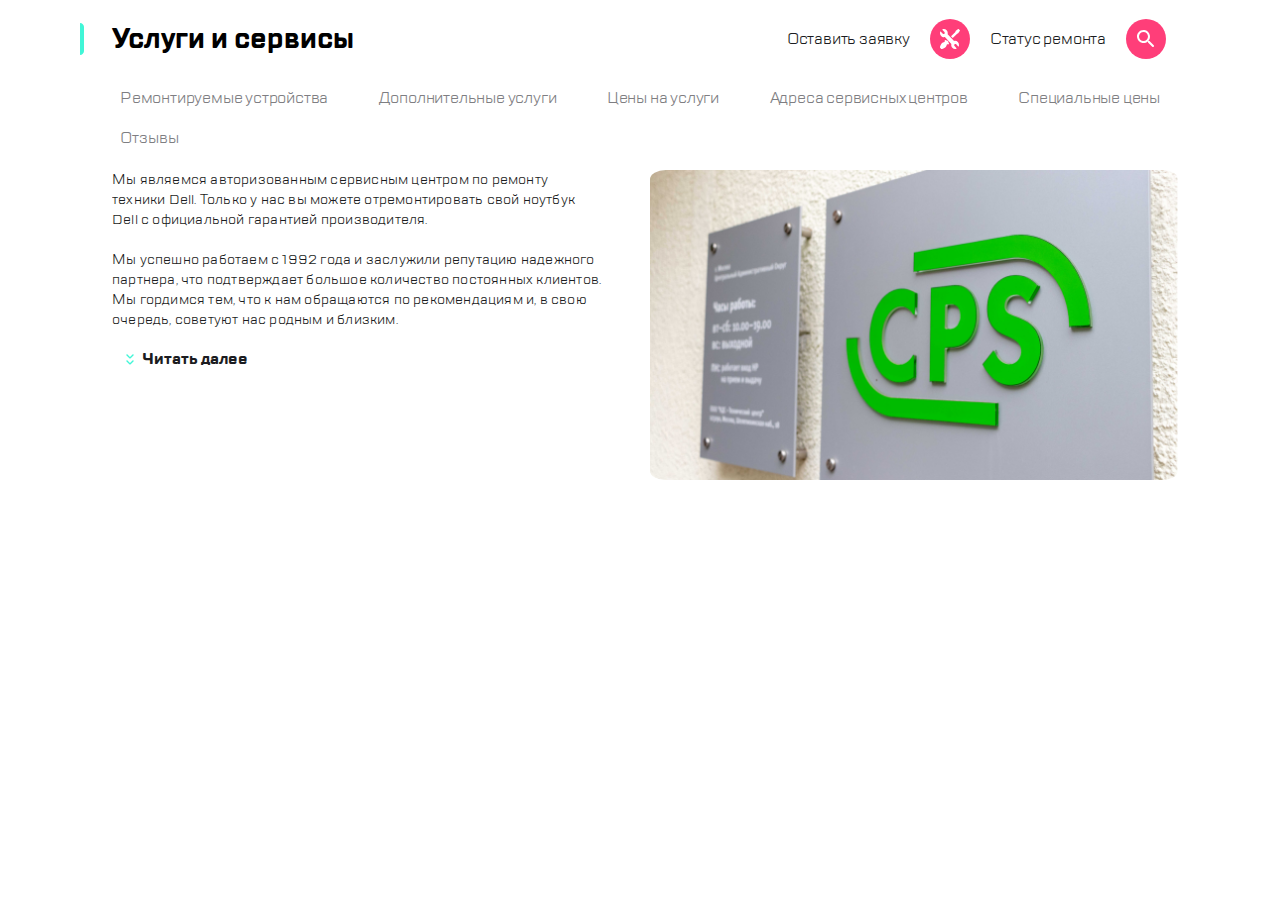
<file: 1.3/index.html>
<!DOCTYPE html>
<html lang="ru">

<head>
    <meta charset="UTF-8">
    <meta http-equiv="X-UA-Compatible" content="IE=edge">
    <meta name="viewport" content="width=device-width, initial-scale=1.0">
    <link rel="stylesheet" href="style/style.css">
    <!-- <link rel="stylesheet" href="style/style-mobile.css"> -->
    <title>CPS</title>
</head>

<body>
    <div class="container">
        <header class="mobile-header">
            <nav class="header-navigation">
                <div class="header-navigation__buttons--left">
                    <button class="header-navigation__button burger">
                        <img src="icons/burger.svg" alt="">
                    </button>
                    <img class="divider--hidden" src="icons/divider.svg" alt="">
                    <img class="logo" src="icons/logo.svg">
                </div>

                <img class="divider--mobile" src="icons/divider.svg" alt="">

                <div class="header-navigation__buttons--right">
                    <div class="header-navigation__buttons--hidden">
                        <button class="header-navigation__button call">
                            <img src="icons/call.svg" alt="">
                        </button>
                        <button class="header-navigation__button chat">
                            <img src="icons/chat.svg" alt="">
                        </button>
                        <button class="header-navigation__button profile">
                            <img src="icons/profile.svg" alt="">
                        </button>
                        <img class="divider--hidden" src="icons/divider.svg" alt="">
                    </div>
                    <button class="header-navigation__button repair">
                        <img src="icons/repair.svg" alt="">
                    </button>
                    <button class="header-navigation__button checkStatus">
                        <img src="icons/checkstatus.svg" alt="">
                    </button>
                </div>
            </nav>
        </header>

        <div class="info">
            <img src="icons/highlight.svg" alt="" class="info__title-line">
            <div class="info__title-menu">

                <h1 class="info__title">Услуги и сервисы</h1>
                <div class="header-navigation__buttons__desktop">
                    Оставить заявку <button class="header-navigation__buttons__desktop repair"></button>
                    Статус ремонта<button class="header-navigation__buttons__desktop checkStatus"></button>
                </div>
            </div>
            <div class="info__navigation">
                <button class="navigation__button"> Ремонтируемые устройства
                </button>
                <button class="navigation__button"> Дополнительные услуги </button>
                <button class="navigation__button"> Цены на услуги </button>
                <button class="navigation__button"> Адреса сервисных центров </button>
                <button class="navigation__button"> Специальные цены </button>
            </div>
            <button class="feedback-button">Отзывы</button>
        </div>
        <main>
            <div class="description">
                <div class="description__wrapper">
                    <p class="description__text">
                        Мы являемся авторизованным сервисным центром по ремонту техники Dell. Только у нас вы можете
                        отремонтировать свой ноутбук Dell с официальной гарантией производителя.</p>
                    <p class="description__text">
                        Мы успешно работаем с
                        1992 года и заслужили репутацию надежного партнера, что подтверждает большое
                        количество постоянных клиентов. Мы гордимся тем, что к нам обращаются по рекомендациям и, в
                        свою
                        очередь, советуют нас родным и близким.
                    </p>
                </div>
                <button type="button" class="text-expander description-expander">Читать далее</button>
            </div>
            <div class="desktop-image">
                <img class="image" width="100%" height="100%" src="./img/image-cps.jpg" alt="CPS_photo">
            </div>
        </main>
    </div>
</body>

</html>
</file>
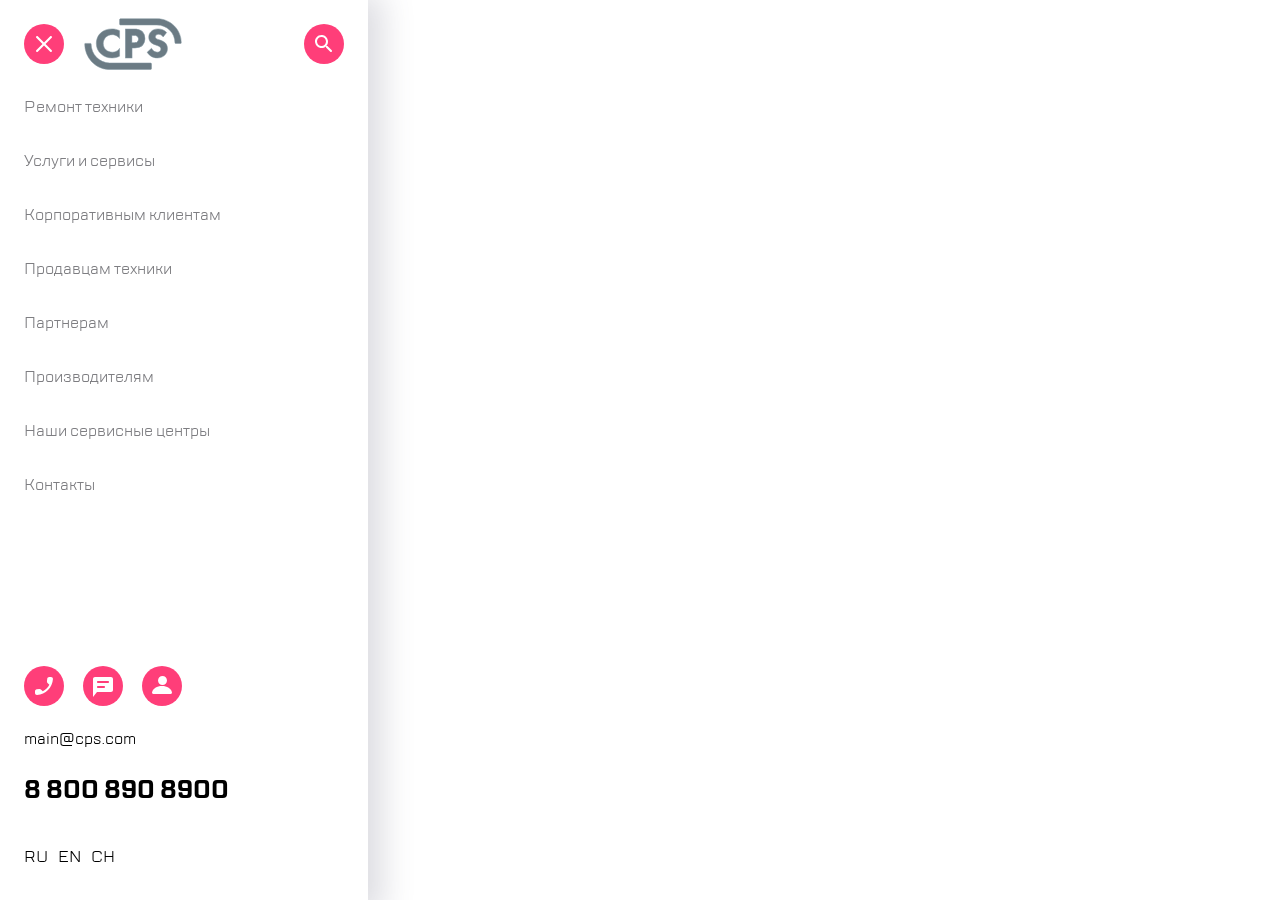
<file: 1.4/index.html>
<!DOCTYPE html>
<html lang="ru">
<head>
    <meta charset="UTF-8">
    <meta http-equiv="X-UA-Compatible" content="IE=edge">
    <meta name="viewport" content="width=device-width, initial-scale=1.0">
    <title>Mobile Menu</title>
    <link rel="stylesheet" href="style/style.css">
</head>
<body>
    <div class="aside-menu hidden">
        <div class="aside-menu__main">
            <header class="aside-menu__top-header">
                <button class="buttons button-burger">
                </button>
                <img class="logo aside-menu__logo" src="./icons/logo.svg" alt="">
                <button class="buttons button-search">
                </button>
            </header>
            <nav class="aside-menu__navigation-menu">
                <ul class="aside-menu__navigation-menu__list">
                    <li class="active"><a href="#">Ремонт техники</a></li>
                    <li><a href="#">Услуги и сервисы</a></li>
                    <li><a href="#">Корпоративным клиентам</a></li>
                    <li><a href="#">Продавцам техники</a></li>
                    <li><a href="#">Партнерам</a></li>
                    <li><a href="#">Производителям</a></li>
                    <li><a href="#">Наши сервисные центры</a></li>
                    <li><a href="#">Контакты</a></li>
                </ul>
            </nav>
        </div>
        <footer class="aside-menu__footer">
            <nav class="footer__navigation">
                <div class="footer__navigation-icons">
                    <ul>
                        <li class="icon icon-phone"><a href="#"></a></li>
                        <li class="icon icon-chat"><a href="#"></a></li>
                        <li class="icon icon-profile"><a href="#"></a></li>
                    </ul>
                </div>
                <p class="footer-email">
                    main@cps.com
                </p>
                <p class="footer-phone">
                    8 800 890 8900
                </p>
            </nav>
            <div class="footer__language-select">
                <input type="radio" name="language" id="language-select-RU">
                <label for="language-select-RU"> RU</label>
    
                <input type="radio" name="language" id="language-select-EN">
                <label for="language-select-EN"> EN</label>
    
                <input type="radio" name="language" id="language-select-CH">
                <label for="language-select-CH"> CH</label>
            </div>
        </footer>
    </div>
</body>
</html>
</file>
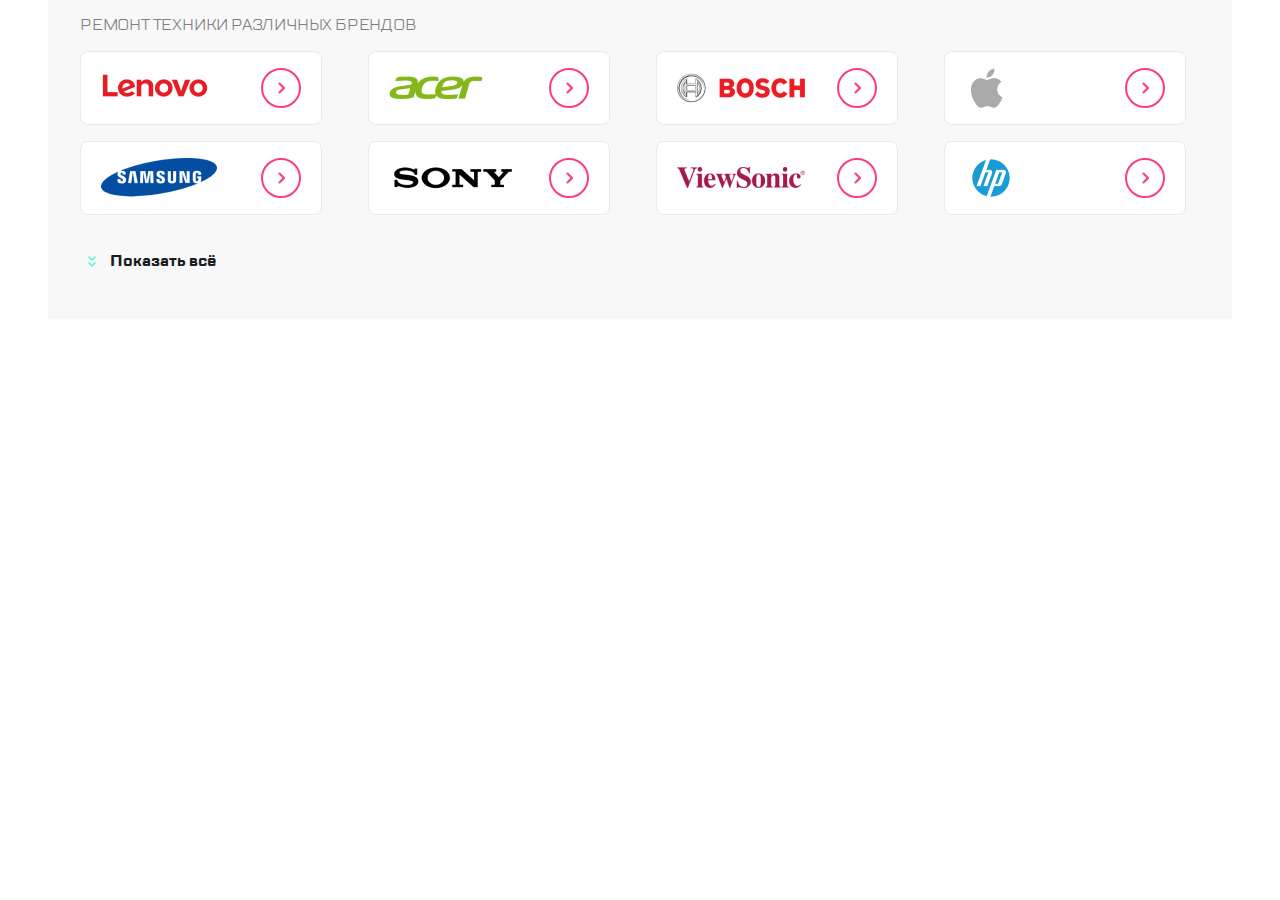
<file: 1.5/index.html>
<!DOCTYPE html>
<html lang="ru">

<head>
        <meta charset="UTF-8">
        <meta name="viewport" content="width=device-width, initial-scale=1.0">
        <link rel="stylesheet" href="https://cdn.jsdelivr.net/npm/swiper@9/swiper-bundle.min.css" />
        <link rel="stylesheet" href="style/style.css">
        <title>Block 1.5</title>
</head>

<body>
        <div class="navigation-container container">
                <header class="navigation-container__header">
                        <h2 class="navigation-container__header__title">
                                РЕМОНТ ТЕХНИКИ РАЗЛИЧНЫХ БРЕНДОВ
                        </h2>
                </header>
                <div class="swiper mySwiper">
                        <div class="navigation-container__brands-list--mobile swiper-wrapper">
                                <div class="card swiper-slide"><a href="" class="brand-list__elem item1"></a></div>
                                <div class="card swiper-slide"><a href="" class="brand-list__elem item2"></a></div>
                                <div class="card swiper-slide"><a href="" class="brand-list__elem item3"></a></div>
                                <div class="card swiper-slide"><a href="" class="brand-list__elem item4"></a></div>
                                <div class="card swiper-slide"><a href="" class="brand-list__elem item5"></a></div>
                                <div class="card swiper-slide"><a href="" class="brand-list__elem item6"></a></div>
                                <div class="card swiper-slide"><a href="" class="brand-list__elem item7"></a></div>
                                <div class="card swiper-slide"><a href="" class="brand-list__elem item8"></a></div>
                                <div class="card swiper-slide"><a href="" class="brand-list__elem item9"></a></div>
                                <div class="card swiper-slide"><a href="" class="brand-list__elem item10"></a></div>
                                <div class="card swiper-slide"><a href="" class="brand-list__elem item11"></a></div>
                        </div>
                        <div class="navigation-container__brands-list-pagination swiper-pagination"></div>
                </div>


                <div class="navigation-container__wrapper">
                        <div class="navigation-container__brands-list">
                                <div class="card"><a href="" class="brand-list__elem item1"></a></div>
                                <div class="card"><a href="" class="brand-list__elem item2"></a></div>
                                <div class="card"><a href="" class="brand-list__elem item3"></a></div>
                                <div class="card"><a href="" class="brand-list__elem item4"></a></div>
                                <div class="card"><a href="" class="brand-list__elem item5"></a></div>
                                <div class="card"><a href="" class="brand-list__elem item6"></a></div>
                                <div class="card"><a href="" class="brand-list__elem item7"></a></div>
                                <div class="card"><a href="" class="brand-list__elem item8"></a></div>
                                <div class="card"><a href="" class="brand-list__elem item9"></a></div>
                                <div class="card"><a href="" class="brand-list__elem item10"></a></div>
                                <div class="card"><a href="" class="brand-list__elem item11"></a></div>
                        </div>
                        <div class="navigation-container__expander-button-block">
                                <img class="brands-expander__icon brands-expander__icon--unactive" src="./icons/expand.svg" alt="">
                                <button type="button" class="brands-expander brands-expander--unactive">Показать всё</button>
                        </div>
                        
                </div>
        </div>


        <script src="https://cdn.jsdelivr.net/npm/swiper@9/swiper-bundle.min.js"></script>
        <script src="js/main.js"></script>

</body>

</html>
</file>
<file: 1.3/style/style.css>
@font-face {
    font-family: 'TT Lakes';
    font-weight: bold;
    src: url(../fonts/TTLakes-Bold.woff),
        url(../fonts/TTLakes-Bold.eot),
        url(../fonts/TTLakes-Bold.ttf);
}

@font-face {
    font-family: 'TT Lakes';
    font-weight: medium;
    src: url(../fonts/TTLakes-Medium.woff),
        url(../fonts/TTLakes-Medium.ttf),
        url(../fonts/TTLakes-Medium.eot);
}

@font-face {
    font-family: 'TT Lakes';
    font-weight: normal;
    src: url(../fonts/TTLakes-Regular.woff),
        url(../fonts/TTLakes-Regular.eot),
        url(../fonts/TTLakes-Regular.ttf);
}

* {
    font-family: 'TT Lakes';
}

@media (min-width:1px) {
    .container {
        width: 320px
    }

    main {
        padding: 0 16px 16px 16px;
        margin-top: 24px;
        gap: 3em;
    }
    
    .navigation-container {
        padding: 0 16px 16px 16px;
    }

    .navigation-container__brands-list--mobile {
        height: 120px;
    }

    .navigation-container__brands-list,
    .navigation-container__wrapper {
        display: none;
    }

    .info__navigation {
        margin-left: 16px;
        overflow-x: scroll;
    }

    .feedback-button {
        visibility: hidden;
        position: absolute;
    }

    .header-navigation__buttons--hidden {
        visibility: hidden;
        position: absolute;
    }

    .divider--hidden {
        visibility: hidden;
        position: absolute;
    }

    .header-navigation__buttons__desktop {
        visibility: hidden;
        position: absolute;
    }

    .info__title {
        padding-left: 16px;
    }

    .description__wrapper {
        position: relative;
        max-height: 90px;
        overflow-y: hidden;
    }

    .brands-expander {
        display: none;
    }

}

@media (min-width:769px) {
    .container {
        width: 769px;
    }

    .image {
        border-radius: 3%;
    }

    .desktop-image {
        flex-shrink: 0;
        width: 50%;
    }

    main {
        display: flex;
        flex-direction: row;
        align-items: stretch;
        padding: 0 24px 24px 24px;
    }

    .card {
        width: 240px;
        margin-right: 14px;
    }
    
    .brands-expander,
    .navigation-container__wrapper {
        display: block;
    }

    .navigation-container {
        padding: 0 24px 24px 24px;
    }

    .navigation-container__brands-list {
        display: flex;
        flex-flow: row wrap;
        row-gap: 16px;
        overflow: hidden;
        height: 174px;
    }

    .navigation-container__brands-list--mobile {
        display: none;
    }

    .description__wrapper {
        max-height: 160px;
        width: 312px;
        overflow-y: hidden;
    }

    .description__wrapper>p {
        line-height: 20px;
    }

    .description__wrapper>p:first-child {
        margin-bottom: 20px;
    }

    .info__navigation {
        margin-left: 24px;
    }

    .feedback-button {
        visibility: hidden;
        position: absolute;
    }

    .header-navigation__buttons--hidden {
        visibility: visible;
        display: inherit;
        position: inherit;
    }

    .divider--hidden {
        visibility: visible;
        position: inherit;
        padding: 1em;
    }

    .divider--mobile {
        visibility: hidden;
        position: absolute;
    }

    .info__title {
        padding-left: 24px;
    }


}

@media (min-width:1120px) {
    .container {
        width: 1120px
    }

    .info__navigation {
        display: flex;
        flex-direction: row;
        justify-content: flex-start;
    }

    main {
        padding: 0 32px 32px 32px;
        margin-top: 12px;
    }

    .navigation-container {
        padding: 0 32px 32px 32px;
    }

    .navigation-container__brands-list,
    .navigation-container__brands-list--mobile {
        gap: 16px 34px;
    }

    .feedback-button {
        visibility: visible;
        position: relative;
    }

    .mobile-header,
    .divider--hidden,
    .divider--mobile,
    .header-navigation__buttons--hidden {
        visibility: hidden;
        position: absolute;
    }

    .header-navigation__buttons__desktop {
        visibility: visible;
        position: relative;
        gap: 10px;
    }

    .header-navigation__buttons__desktop>button {
        background-repeat: no-repeat;
        height: 40px;
        width: 40px;
    }

    .header-navigation__buttons__desktop .repair {
        background-image: url(../icons/repair.svg);
        margin: 0 10px;
    }

    .header-navigation__buttons__desktop .checkStatus {
        background-image: url(../icons/search.svg);
        margin: 0 10px;
    }

    .info__title {
        padding-left: 32px;
    }

    .info__title-line {
        position: absolute;
    }

    .info__navigation {
        justify-content: space-between;
        overflow-x: hidden;
    }

    .info__title-menu {
        display: flex;
        justify-content: space-between;
    }

    .header-navigation__buttons__desktop {
        color: #1B1C21;
        font-size: 16px;
        line-height: 24px;
        border: none;
        background: none;
        display: flex;
        align-items: center;
        letter-spacing: -0.2px;
    }

    .desktop__buttons-icon {
        padding-left: 0.5em;
    }

    .description__wrapper {
        max-height: 160px;
        width: 490px;
        overflow-y: hidden;
    }

    .info__title-line {
        top: 23px;
    }
}

body {
    background: #fff;
    display: flex;
    flex-direction: column;
    margin: 0 auto;
}


.info {
    padding-right: 24px;
}

.header-navigation {
    padding: 1em;
}

.feedback-button {
    height: 40px;
    width: 91px;
    font-size: 16px;
    line-height: 24px;
    color: #7E7E82;
    text-align: left;
    margin-left: 24px;
    background: none;
    border: none;
    padding: 0 1em;
}

.header-navigation__buttons--left,
.header-navigation__buttons--right {
    display: inherit;
}

.container {
    margin: 0 auto;
}

.header-navigation {
    display: flex;
    justify-content: space-between;
    border-bottom: #D9FFF5 solid 1px;
    align-items: center;
}

.header-navigation__button {
    background: none;
    border: none;
    padding: 8px;
}

.info__title-line {
    position: absolute;
}

.info__title {
    font-size: 28px;
    line-height: 40px;
}

.info__navigation {
    font-size: 16px;
    display: flex;
    flex-wrap: nowrap;
}

.navigation__button {
    border: hidden;
    border-radius: 6px;
    background: #fff;
    font-size: 16px;
    line-height: 24px;
    letter-spacing: -0.2px;
    color: #7e7e82;
    height: 40px;
    white-space: nowrap;
    padding: 0 1em;
}

.navigation__button:focus,
.feedback-button:focus {
    border-radius: 6px;
    border: 2px solid #88FFEC;
}

.description__text {
    margin: 0;
    font-size: 14px;
    letter-spacing: 0.2px;
    color: #1B1C21;
    line-height: 18px;
}

.text-expander {
    margin-top: 16px;
    position: relative;
    font-weight: 600;
    color: #1B1C21;
    font-size: 16px;
    line-height: 24px;
    border: hidden;
    background-color: #fff;
}

.text-expander::before {
    content: url(../icons/expand.svg);
    width: 24px;
    height: 24px;
    vertical-align: middle;
    display: inline-block;
}

.text-expander:focus {
    border-radius: 6px;
    border: 2px solid #88FFEC;
    margin-top: 14px;
    margin-left: -2px;
}

/* ASIDE */

.aside-menu {
    display: flex;
    flex-direction: column;
    justify-content: space-between;
    width: 320px;
    box-shadow:
        5px 5px 30px 10px rgba(87, 85, 109, 0.2);
    position: fixed;
    background-color: #fff;
    padding: 0 24px;
    height: 100%;
}

.buttons,
.icon>a {
    background-color: #fff;
    width: 40px;
    height: 40px;
    border: none;
    background-repeat: no-repeat;
}

.button-burger {
    background-image: url(../icons/burger.svg);
}

.button-search {
    background-image: url(../icons/search.svg);
}

.aside-menu__logo {
    position: absolute;
    left: 60px;
}

.aside-menu__top-header {
    position: relative;
    display: flex;
    justify-content: space-between;
    align-items: center;
    margin: 24px 0 32px 0;
}

.aside-menu__navigation-menu__list {
    list-style: none;
}

.footer__navigation-icons ul li {
    display: inline-block;
    list-style: none;
}

ul {
    padding: 0;
}

.icon a {
    margin: 0 16px 0 0;
    display: block;
}

.icon-profile a {
    background-image: url(../icons/profile.svg);
}

.icon-chat a {
    background-image: url(../icons/chat.svg);
}

.icon-phone a {
    background-image: url(../icons/call.svg);
}

.aside-menu__navigation-menu__list li a {
    text-decoration: none;
    color: #7E7E82;
}

.aside-menu__navigation-menu__list li {
    margin-bottom: 32px;
    position: relative;
}

.aside-menu__footer {
    margin-bottom: 32px;
}

.footer-phone {
    font-size: 24px;
    font-weight: bold;
}

.footer__language-select li {
    list-style: none;
    display: inline;
}

.footer__navigation {
    margin-bottom: 40px;
}

.footer__language-select input[type="radio"] {
    visibility: hidden;
    position: absolute;
}

.aside-menu__navigation-menu__list li a:focus::before {
    content: url(../icons/highlight.svg);
    position: absolute;
    left: -24px;
    top: -4px;
}

.aside-menu li a:focus,
.footer__language-select li:focus {
    color: #7E7E82;
}

.footer__language-select input:checked+label {
    color: #7E7E82;
}

.footer__language-select>label {
    margin-right: 7px;
    transition: all 0.3s;
}

.buttons,
.icon {
    opacity: 1;
    transition: all 0.3s;
}

.buttons:hover,
.icon:hover {
    transform: scale(1.2);
    opacity: 0.8;
}

.footer__language-select label:hover {
    cursor: pointer;
}

/* BLOCK 1.5 */

.navigation-container__expander-button-block {
    margin-top: 16px;
    display: inline-flex;
}

.brands-expander {
    height: 40px;
    position: relative;
    font-weight: 600;
    color: #1B1C21;
    font-size: 16px;
    line-height: 24px;
    border: hidden;
    background-color: inherit;
}

.brands-expander__icon--unactive {
    vertical-align: middle;
}

.brands-expander__icon--active {
    vertical-align: middle;
    transform: rotate(180deg);
}

.brands-expander:focus {
    border-radius: 6px;
    border: 2px solid #88FFEC;
}

.brand-list__elem {
    background-color: #fff;
    border: #EAEAEA 1px solid;
    border-radius: 8px;
}

.brand-list__elem {
    display: block;
    width: 240px;
    height: 72px;
    background-repeat: no-repeat;
    background-position: 20px;
    min-width: 0;
}

.brand-list__elem::after {
    content: url(../icons/go.svg);
    left: 180px;
    top: 16px;
    position: relative;
}

.navigation-container__header__title {
    color: #7E7E82;
    font-weight: normal;
    font-size: 16px;
    line-height: 24px;
    letter-spacing: -0.2px;
}

.navigation-container {
    background-color: #F8F8F8;
}

.brand-list__elem.item1 {
    background-image: url(../brands/Lenovo.png);
}

.brand-list__elem.item2 {
    background-image: url(../brands/acer.png);
}

.brand-list__elem.item3 {
    background-image: url(../brands/Bosch.png);
}

.brand-list__elem.item4 {
    background-image: url(../brands/apple.png);
}

.brand-list__elem.item5 {
    background-image: url(../brands/Samsung.png);
}

.brand-list__elem.item6 {
    background-image: url(../brands/SONY.png);
}

.brand-list__elem.item7 {
    background-image: url(../brands/ViewSonic.png);
}

.brand-list__elem.item8 {
    background-image: url(../brands/HP.png);
}

.brand-list__elem.item9 {
    background-image: url(../brands/Lenovo.png);
}

.brand-list__elem.item10 {
    background-image: url(../brands/acer.png);
}

.brand-list__elem.item11 {
    background-image: url(../brands/Samsung.png);
}

/* SWIPER */

.swiper-pagination-bullet {
    width: 12px;
    height: 12px;
}
</file>
<file: 1.4/style/style.css>
@font-face {
    font-family: 'TT Lakes';
    font-weight: bold;
    src: url(../fonts/TTLakes-Bold.woff),
        url(../fonts/TTLakes-Bold.eot),
        url(../fonts/TTLakes-Bold.ttf);
}

@font-face {
    font-family: 'TT Lakes';
    font-weight: medium;
    src: url(../fonts/TTLakes-Medium.woff),
        url(../fonts/TTLakes-Medium.ttf),
        url(../fonts/TTLakes-Medium.eot);
}

@font-face {
    font-family: 'TT Lakes';
    font-weight: normal;
    src: url(../fonts/TTLakes-Regular.woff),
        url(../fonts/TTLakes-Regular.eot),
        url(../fonts/TTLakes-Regular.ttf);
}

* {
    font-family: 'TT Lakes';
}

@media (min-width:1px) {
    .container {
        width: 320px
    }

    main {
        padding: 0 16px 16px 16px;
        margin-top: 24px;
        gap: 3em;
    }
    
    .navigation-container {
        padding: 0 16px 16px 16px;
    }

    .navigation-container__brands-list--mobile {
        height: 120px;
    }

    .navigation-container__brands-list,
    .navigation-container__wrapper {
        display: none;
    }

    .info__navigation {
        margin-left: 16px;
        overflow-x: scroll;
    }

    .feedback-button {
        visibility: hidden;
        position: absolute;
    }

    .header-navigation__buttons--hidden {
        visibility: hidden;
        position: absolute;
    }

    .divider--hidden {
        visibility: hidden;
        position: absolute;
    }

    .header-navigation__buttons__desktop {
        visibility: hidden;
        position: absolute;
    }

    .info__title {
        padding-left: 16px;
    }

    .description__wrapper {
        position: relative;
        max-height: 90px;
        overflow-y: hidden;
    }

    .brands-expander {
        display: none;
    }

}

@media (min-width:769px) {
    .container {
        width: 769px;
    }

    .image {
        border-radius: 3%;
    }

    .desktop-image {
        flex-shrink: 0;
        width: 50%;
    }

    main {
        display: flex;
        flex-direction: row;
        align-items: stretch;
        padding: 0 24px 24px 24px;
    }

    .card {
        width: 240px;
        margin-right: 14px;
    }
    
    .brands-expander,
    .navigation-container__wrapper {
        display: block;
    }

    .navigation-container {
        padding: 0 24px 24px 24px;
    }

    .navigation-container__brands-list {
        display: flex;
        flex-flow: row wrap;
        row-gap: 16px;
        overflow: hidden;
        height: 174px;
    }

    .navigation-container__brands-list--mobile {
        display: none;
    }

    .description__wrapper {
        max-height: 160px;
        width: 312px;
        overflow-y: hidden;
    }

    .description__wrapper>p {
        line-height: 20px;
    }

    .description__wrapper>p:first-child {
        margin-bottom: 20px;
    }

    .info__navigation {
        margin-left: 24px;
    }

    .feedback-button {
        visibility: hidden;
        position: absolute;
    }

    .header-navigation__buttons--hidden {
        visibility: visible;
        display: inherit;
        position: inherit;
    }

    .divider--hidden {
        visibility: visible;
        position: inherit;
        padding: 1em;
    }

    .divider--mobile {
        visibility: hidden;
        position: absolute;
    }

    .info__title {
        padding-left: 24px;
    }


}

@media (min-width:1120px) {
    .container {
        width: 1120px
    }

    .info__navigation {
        display: flex;
        flex-direction: row;
        justify-content: flex-start;
    }

    main {
        padding: 0 32px 32px 32px;
        margin-top: 12px;
    }

    .navigation-container {
        padding: 0 32px 32px 32px;
    }

    .navigation-container__brands-list,
    .navigation-container__brands-list--mobile {
        gap: 16px 34px;
    }

    .feedback-button {
        visibility: visible;
        position: relative;
    }

    .mobile-header,
    .divider--hidden,
    .divider--mobile,
    .header-navigation__buttons--hidden {
        visibility: hidden;
        position: absolute;
    }

    .header-navigation__buttons__desktop {
        visibility: visible;
        position: relative;
        gap: 10px;
    }

    .header-navigation__buttons__desktop>button {
        background-repeat: no-repeat;
        height: 40px;
        width: 40px;
    }

    .header-navigation__buttons__desktop .repair {
        background-image: url(../icons/repair.svg);
        margin: 0 10px;
    }

    .header-navigation__buttons__desktop .checkStatus {
        background-image: url(../icons/search.svg);
        margin: 0 10px;
    }

    .info__title {
        padding-left: 32px;
    }

    .info__title-line {
        position: absolute;
    }

    .info__navigation {
        justify-content: space-between;
        overflow-x: hidden;
    }

    .info__title-menu {
        display: flex;
        justify-content: space-between;
    }

    .header-navigation__buttons__desktop {
        color: #1B1C21;
        font-size: 16px;
        line-height: 24px;
        border: none;
        background: none;
        display: flex;
        align-items: center;
        letter-spacing: -0.2px;
    }

    .desktop__buttons-icon {
        padding-left: 0.5em;
    }

    .description__wrapper {
        max-height: 160px;
        width: 490px;
        overflow-y: hidden;
    }

    .info__title-line {
        top: 23px;
    }
}

body {
    background: #fff;
    display: flex;
    flex-direction: column;
    margin: 0 auto;
}


.info {
    padding-right: 24px;
}

.header-navigation {
    padding: 1em;
}

.feedback-button {
    height: 40px;
    width: 91px;
    font-size: 16px;
    line-height: 24px;
    color: #7E7E82;
    text-align: left;
    margin-left: 24px;
    background: none;
    border: none;
    padding: 0 1em;
}

.header-navigation__buttons--left,
.header-navigation__buttons--right {
    display: inherit;
}

.container {
    margin: 0 auto;
}

.header-navigation {
    display: flex;
    justify-content: space-between;
    border-bottom: #D9FFF5 solid 1px;
    align-items: center;
}

.header-navigation__button {
    background: none;
    border: none;
    padding: 8px;
}

.info__title-line {
    position: absolute;
}

.info__title {
    font-size: 28px;
    line-height: 40px;
}

.info__navigation {
    font-size: 16px;
    display: flex;
    flex-wrap: nowrap;
}

.navigation__button {
    border: hidden;
    border-radius: 6px;
    background: #fff;
    font-size: 16px;
    line-height: 24px;
    letter-spacing: -0.2px;
    color: #7e7e82;
    height: 40px;
    white-space: nowrap;
    padding: 0 1em;
}

.navigation__button:focus,
.feedback-button:focus {
    border-radius: 6px;
    border: 2px solid #88FFEC;
}

.description__text {
    margin: 0;
    font-size: 14px;
    letter-spacing: 0.2px;
    color: #1B1C21;
    line-height: 18px;
}

.text-expander {
    margin-top: 16px;
    position: relative;
    font-weight: 600;
    color: #1B1C21;
    font-size: 16px;
    line-height: 24px;
    border: hidden;
    background-color: #fff;
}

.text-expander::before {
    content: url(../icons/expand.svg);
    width: 24px;
    height: 24px;
    vertical-align: middle;
    display: inline-block;
}

.text-expander:focus {
    border-radius: 6px;
    border: 2px solid #88FFEC;
    margin-top: 14px;
    margin-left: -2px;
}

/* ASIDE */

.aside-menu {
    display: flex;
    flex-direction: column;
    justify-content: space-between;
    width: 320px;
    box-shadow:
        5px 5px 30px 10px rgba(87, 85, 109, 0.2);
    position: fixed;
    background-color: #fff;
    padding: 0 24px;
    height: 100%;
}

.buttons,
.icon>a {
    background-color: #fff;
    width: 40px;
    height: 40px;
    border: none;
    background-repeat: no-repeat;
}

.button-burger {
    background-image: url(../icons/burger.svg);
}

.button-search {
    background-image: url(../icons/search.svg);
}

.aside-menu__logo {
    position: absolute;
    left: 60px;
}

.aside-menu__top-header {
    position: relative;
    display: flex;
    justify-content: space-between;
    align-items: center;
    margin: 24px 0 32px 0;
}

.aside-menu__navigation-menu__list {
    list-style: none;
}

.footer__navigation-icons ul li {
    display: inline-block;
    list-style: none;
}

ul {
    padding: 0;
}

.icon a {
    margin: 0 16px 0 0;
    display: block;
}

.icon-profile a {
    background-image: url(../icons/profile.svg);
}

.icon-chat a {
    background-image: url(../icons/chat.svg);
}

.icon-phone a {
    background-image: url(../icons/call.svg);
}

.aside-menu__navigation-menu__list li a {
    text-decoration: none;
    color: #7E7E82;
}

.aside-menu__navigation-menu__list li {
    margin-bottom: 32px;
    position: relative;
}

.aside-menu__footer {
    margin-bottom: 32px;
}

.footer-phone {
    font-size: 24px;
    font-weight: bold;
}

.footer__language-select li {
    list-style: none;
    display: inline;
}

.footer__navigation {
    margin-bottom: 40px;
}

.footer__language-select input[type="radio"] {
    visibility: hidden;
    position: absolute;
}

.aside-menu__navigation-menu__list li a:focus::before {
    content: url(../icons/highlight.svg);
    position: absolute;
    left: -24px;
    top: -4px;
}

.aside-menu li a:focus,
.footer__language-select li:focus {
    color: #7E7E82;
}

.footer__language-select input:checked+label {
    color: #7E7E82;
}

.footer__language-select>label {
    margin-right: 7px;
    transition: all 0.3s;
}

.buttons,
.icon {
    opacity: 1;
    transition: all 0.3s;
}

.buttons:hover,
.icon:hover {
    transform: scale(1.2);
    opacity: 0.8;
}

.footer__language-select label:hover {
    cursor: pointer;
}

/* BLOCK 1.5 */

.navigation-container__expander-button-block {
    margin-top: 16px;
    display: inline-flex;
}

.brands-expander {
    height: 40px;
    position: relative;
    font-weight: 600;
    color: #1B1C21;
    font-size: 16px;
    line-height: 24px;
    border: hidden;
    background-color: inherit;
}

.brands-expander__icon--unactive {
    vertical-align: middle;
}

.brands-expander__icon--active {
    vertical-align: middle;
    transform: rotate(180deg);
}

.brands-expander:focus {
    border-radius: 6px;
    border: 2px solid #88FFEC;
}

.brand-list__elem {
    background-color: #fff;
    border: #EAEAEA 1px solid;
    border-radius: 8px;
}

.brand-list__elem {
    display: block;
    width: 240px;
    height: 72px;
    background-repeat: no-repeat;
    background-position: 20px;
    min-width: 0;
}

.brand-list__elem::after {
    content: url(../icons/go.svg);
    left: 180px;
    top: 16px;
    position: relative;
}

.navigation-container__header__title {
    color: #7E7E82;
    font-weight: normal;
    font-size: 16px;
    line-height: 24px;
    letter-spacing: -0.2px;
}

.navigation-container {
    background-color: #F8F8F8;
}

.brand-list__elem.item1 {
    background-image: url(../brands/Lenovo.png);
}

.brand-list__elem.item2 {
    background-image: url(../brands/acer.png);
}

.brand-list__elem.item3 {
    background-image: url(../brands/Bosch.png);
}

.brand-list__elem.item4 {
    background-image: url(../brands/apple.png);
}

.brand-list__elem.item5 {
    background-image: url(../brands/Samsung.png);
}

.brand-list__elem.item6 {
    background-image: url(../brands/SONY.png);
}

.brand-list__elem.item7 {
    background-image: url(../brands/ViewSonic.png);
}

.brand-list__elem.item8 {
    background-image: url(../brands/HP.png);
}

.brand-list__elem.item9 {
    background-image: url(../brands/Lenovo.png);
}

.brand-list__elem.item10 {
    background-image: url(../brands/acer.png);
}

.brand-list__elem.item11 {
    background-image: url(../brands/Samsung.png);
}

/* SWIPER */

.swiper-pagination-bullet {
    width: 12px;
    height: 12px;
}
</file>
<file: 1.5/style/style.css>
@font-face {
    font-family: 'TT Lakes';
    font-weight: bold;
    src: url(../fonts/TTLakes-Bold.woff),
        url(../fonts/TTLakes-Bold.eot),
        url(../fonts/TTLakes-Bold.ttf);
}

@font-face {
    font-family: 'TT Lakes';
    font-weight: medium;
    src: url(../fonts/TTLakes-Medium.woff),
        url(../fonts/TTLakes-Medium.ttf),
        url(../fonts/TTLakes-Medium.eot);
}

@font-face {
    font-family: 'TT Lakes';
    font-weight: normal;
    src: url(../fonts/TTLakes-Regular.woff),
        url(../fonts/TTLakes-Regular.eot),
        url(../fonts/TTLakes-Regular.ttf);
}

* {
    font-family: 'TT Lakes';
}

@media (min-width:1px) {
    .container {
        width: 320px
    }

    main {
        padding: 0 16px 16px 16px;
        margin-top: 24px;
        gap: 3em;
    }
    
    .navigation-container {
        padding: 0 16px 16px 16px;
    }

    .navigation-container__brands-list--mobile {
        height: 120px;
    }

    .navigation-container__brands-list,
    .navigation-container__wrapper {
        display: none;
    }

    .info__navigation {
        margin-left: 16px;
        overflow-x: scroll;
    }

    .feedback-button {
        visibility: hidden;
        position: absolute;
    }

    .header-navigation__buttons--hidden {
        visibility: hidden;
        position: absolute;
    }

    .divider--hidden {
        visibility: hidden;
        position: absolute;
    }

    .header-navigation__buttons__desktop {
        visibility: hidden;
        position: absolute;
    }

    .info__title {
        padding-left: 16px;
    }

    .description__wrapper {
        position: relative;
        max-height: 90px;
        overflow-y: hidden;
    }

    .brands-expander {
        display: none;
    }

}

@media (min-width:769px) {
    .container {
        width: 769px;
    }

    .image {
        border-radius: 3%;
    }

    .desktop-image {
        flex-shrink: 0;
        width: 50%;
    }

    main {
        display: flex;
        flex-direction: row;
        align-items: stretch;
        padding: 0 24px 24px 24px;
    }

    .card {
        width: 240px;
        margin-right: 14px;
    }
    
    .brands-expander,
    .navigation-container__wrapper {
        display: block;
    }

    .navigation-container {
        padding: 0 24px 24px 24px;
    }

    .navigation-container__brands-list {
        display: flex;
        flex-flow: row wrap;
        row-gap: 16px;
        overflow: hidden;
        height: 174px;
    }

    .navigation-container__brands-list--mobile {
        display: none;
    }

    .description__wrapper {
        max-height: 160px;
        width: 312px;
        overflow-y: hidden;
    }

    .description__wrapper>p {
        line-height: 20px;
    }

    .description__wrapper>p:first-child {
        margin-bottom: 20px;
    }

    .info__navigation {
        margin-left: 24px;
    }

    .feedback-button {
        visibility: hidden;
        position: absolute;
    }

    .header-navigation__buttons--hidden {
        visibility: visible;
        display: inherit;
        position: inherit;
    }

    .divider--hidden {
        visibility: visible;
        position: inherit;
        padding: 1em;
    }

    .divider--mobile {
        visibility: hidden;
        position: absolute;
    }

    .info__title {
        padding-left: 24px;
    }


}

@media (min-width:1120px) {
    .container {
        width: 1120px
    }

    .info__navigation {
        display: flex;
        flex-direction: row;
        justify-content: flex-start;
    }

    main {
        padding: 0 32px 32px 32px;
        margin-top: 12px;
    }

    .navigation-container {
        padding: 0 32px 32px 32px;
    }

    .navigation-container__brands-list,
    .navigation-container__brands-list--mobile {
        gap: 16px 34px;
    }

    .feedback-button {
        visibility: visible;
        position: relative;
    }

    .mobile-header,
    .divider--hidden,
    .divider--mobile,
    .header-navigation__buttons--hidden {
        visibility: hidden;
        position: absolute;
    }

    .header-navigation__buttons__desktop {
        visibility: visible;
        position: relative;
        gap: 10px;
    }

    .header-navigation__buttons__desktop>button {
        background-repeat: no-repeat;
        height: 40px;
        width: 40px;
    }

    .header-navigation__buttons__desktop .repair {
        background-image: url(../icons/repair.svg);
        margin: 0 10px;
    }

    .header-navigation__buttons__desktop .checkStatus {
        background-image: url(../icons/search.svg);
        margin: 0 10px;
    }

    .info__title {
        padding-left: 32px;
    }

    .info__title-line {
        position: absolute;
    }

    .info__navigation {
        justify-content: space-between;
        overflow-x: hidden;
    }

    .info__title-menu {
        display: flex;
        justify-content: space-between;
    }

    .header-navigation__buttons__desktop {
        color: #1B1C21;
        font-size: 16px;
        line-height: 24px;
        border: none;
        background: none;
        display: flex;
        align-items: center;
        letter-spacing: -0.2px;
    }

    .desktop__buttons-icon {
        padding-left: 0.5em;
    }

    .description__wrapper {
        max-height: 160px;
        width: 490px;
        overflow-y: hidden;
    }

    .info__title-line {
        top: 23px;
    }
}

body {
    background: #fff;
    display: flex;
    flex-direction: column;
    margin: 0 auto;
}


.info {
    padding-right: 24px;
}

.header-navigation {
    padding: 1em;
}

.feedback-button {
    height: 40px;
    width: 91px;
    font-size: 16px;
    line-height: 24px;
    color: #7E7E82;
    text-align: left;
    margin-left: 24px;
    background: none;
    border: none;
    padding: 0 1em;
}

.header-navigation__buttons--left,
.header-navigation__buttons--right {
    display: inherit;
}

.container {
    margin: 0 auto;
}

.header-navigation {
    display: flex;
    justify-content: space-between;
    border-bottom: #D9FFF5 solid 1px;
    align-items: center;
}

.header-navigation__button {
    background: none;
    border: none;
    padding: 8px;
}

.info__title-line {
    position: absolute;
}

.info__title {
    font-size: 28px;
    line-height: 40px;
}

.info__navigation {
    font-size: 16px;
    display: flex;
    flex-wrap: nowrap;
}

.navigation__button {
    border: hidden;
    border-radius: 6px;
    background: #fff;
    font-size: 16px;
    line-height: 24px;
    letter-spacing: -0.2px;
    color: #7e7e82;
    height: 40px;
    white-space: nowrap;
    padding: 0 1em;
}

.navigation__button:focus,
.feedback-button:focus {
    border-radius: 6px;
    border: 2px solid #88FFEC;
}

.description__text {
    margin: 0;
    font-size: 14px;
    letter-spacing: 0.2px;
    color: #1B1C21;
    line-height: 18px;
}

.text-expander {
    margin-top: 16px;
    position: relative;
    font-weight: 600;
    color: #1B1C21;
    font-size: 16px;
    line-height: 24px;
    border: hidden;
    background-color: #fff;
}

.text-expander::before {
    content: url(../icons/expand.svg);
    width: 24px;
    height: 24px;
    vertical-align: middle;
    display: inline-block;
}

.text-expander:focus {
    border-radius: 6px;
    border: 2px solid #88FFEC;
    margin-top: 14px;
    margin-left: -2px;
}

/* ASIDE */

.aside-menu {
    display: flex;
    flex-direction: column;
    justify-content: space-between;
    width: 320px;
    box-shadow:
        5px 5px 30px 10px rgba(87, 85, 109, 0.2);
    position: fixed;
    background-color: #fff;
    padding: 0 24px;
    height: 100%;
}

.buttons,
.icon>a {
    background-color: #fff;
    width: 40px;
    height: 40px;
    border: none;
    background-repeat: no-repeat;
}

.button-burger {
    background-image: url(../icons/burger.svg);
}

.button-search {
    background-image: url(../icons/search.svg);
}

.aside-menu__logo {
    position: absolute;
    left: 60px;
}

.aside-menu__top-header {
    position: relative;
    display: flex;
    justify-content: space-between;
    align-items: center;
    margin: 24px 0 32px 0;
}

.aside-menu__navigation-menu__list {
    list-style: none;
}

.footer__navigation-icons ul li {
    display: inline-block;
    list-style: none;
}

ul {
    padding: 0;
}

.icon a {
    margin: 0 16px 0 0;
    display: block;
}

.icon-profile a {
    background-image: url(../icons/profile.svg);
}

.icon-chat a {
    background-image: url(../icons/chat.svg);
}

.icon-phone a {
    background-image: url(../icons/call.svg);
}

.aside-menu__navigation-menu__list li a {
    text-decoration: none;
    color: #7E7E82;
}

.aside-menu__navigation-menu__list li {
    margin-bottom: 32px;
    position: relative;
}

.aside-menu__footer {
    margin-bottom: 32px;
}

.footer-phone {
    font-size: 24px;
    font-weight: bold;
}

.footer__language-select li {
    list-style: none;
    display: inline;
}

.footer__navigation {
    margin-bottom: 40px;
}

.footer__language-select input[type="radio"] {
    visibility: hidden;
    position: absolute;
}

.aside-menu__navigation-menu__list li a:focus::before {
    content: url(../icons/highlight.svg);
    position: absolute;
    left: -24px;
    top: -4px;
}

.aside-menu li a:focus,
.footer__language-select li:focus {
    color: #7E7E82;
}

.footer__language-select input:checked+label {
    color: #7E7E82;
}

.footer__language-select>label {
    margin-right: 7px;
    transition: all 0.3s;
}

.buttons,
.icon {
    opacity: 1;
    transition: all 0.3s;
}

.buttons:hover,
.icon:hover {
    transform: scale(1.2);
    opacity: 0.8;
}

.footer__language-select label:hover {
    cursor: pointer;
}

/* BLOCK 1.5 */

.navigation-container__expander-button-block {
    margin-top: 16px;
    display: inline-flex;
}

.brands-expander {
    height: 40px;
    position: relative;
    font-weight: 600;
    color: #1B1C21;
    font-size: 16px;
    line-height: 24px;
    border: hidden;
    background-color: inherit;
}

.brands-expander__icon--unactive {
    vertical-align: middle;
}

.brands-expander__icon--active {
    vertical-align: middle;
    transform: rotate(180deg);
}

.brands-expander:focus {
    border-radius: 6px;
    border: 2px solid #88FFEC;
}

.brand-list__elem {
    background-color: #fff;
    border: #EAEAEA 1px solid;
    border-radius: 8px;
}

.brand-list__elem {
    display: block;
    width: 240px;
    height: 72px;
    background-repeat: no-repeat;
    background-position: 20px;
    min-width: 0;
}

.brand-list__elem::after {
    content: url(../icons/go.svg);
    left: 180px;
    top: 16px;
    position: relative;
}

.navigation-container__header__title {
    color: #7E7E82;
    font-weight: normal;
    font-size: 16px;
    line-height: 24px;
    letter-spacing: -0.2px;
}

.navigation-container {
    background-color: #F8F8F8;
}

.brand-list__elem.item1 {
    background-image: url(../brands/Lenovo.png);
}

.brand-list__elem.item2 {
    background-image: url(../brands/acer.png);
}

.brand-list__elem.item3 {
    background-image: url(../brands/Bosch.png);
}

.brand-list__elem.item4 {
    background-image: url(../brands/apple.png);
}

.brand-list__elem.item5 {
    background-image: url(../brands/Samsung.png);
}

.brand-list__elem.item6 {
    background-image: url(../brands/SONY.png);
}

.brand-list__elem.item7 {
    background-image: url(../brands/ViewSonic.png);
}

.brand-list__elem.item8 {
    background-image: url(../brands/HP.png);
}

.brand-list__elem.item9 {
    background-image: url(../brands/Lenovo.png);
}

.brand-list__elem.item10 {
    background-image: url(../brands/acer.png);
}

.brand-list__elem.item11 {
    background-image: url(../brands/Samsung.png);
}

/* SWIPER */

.swiper-pagination-bullet {
    width: 12px;
    height: 12px;
}
</file>
